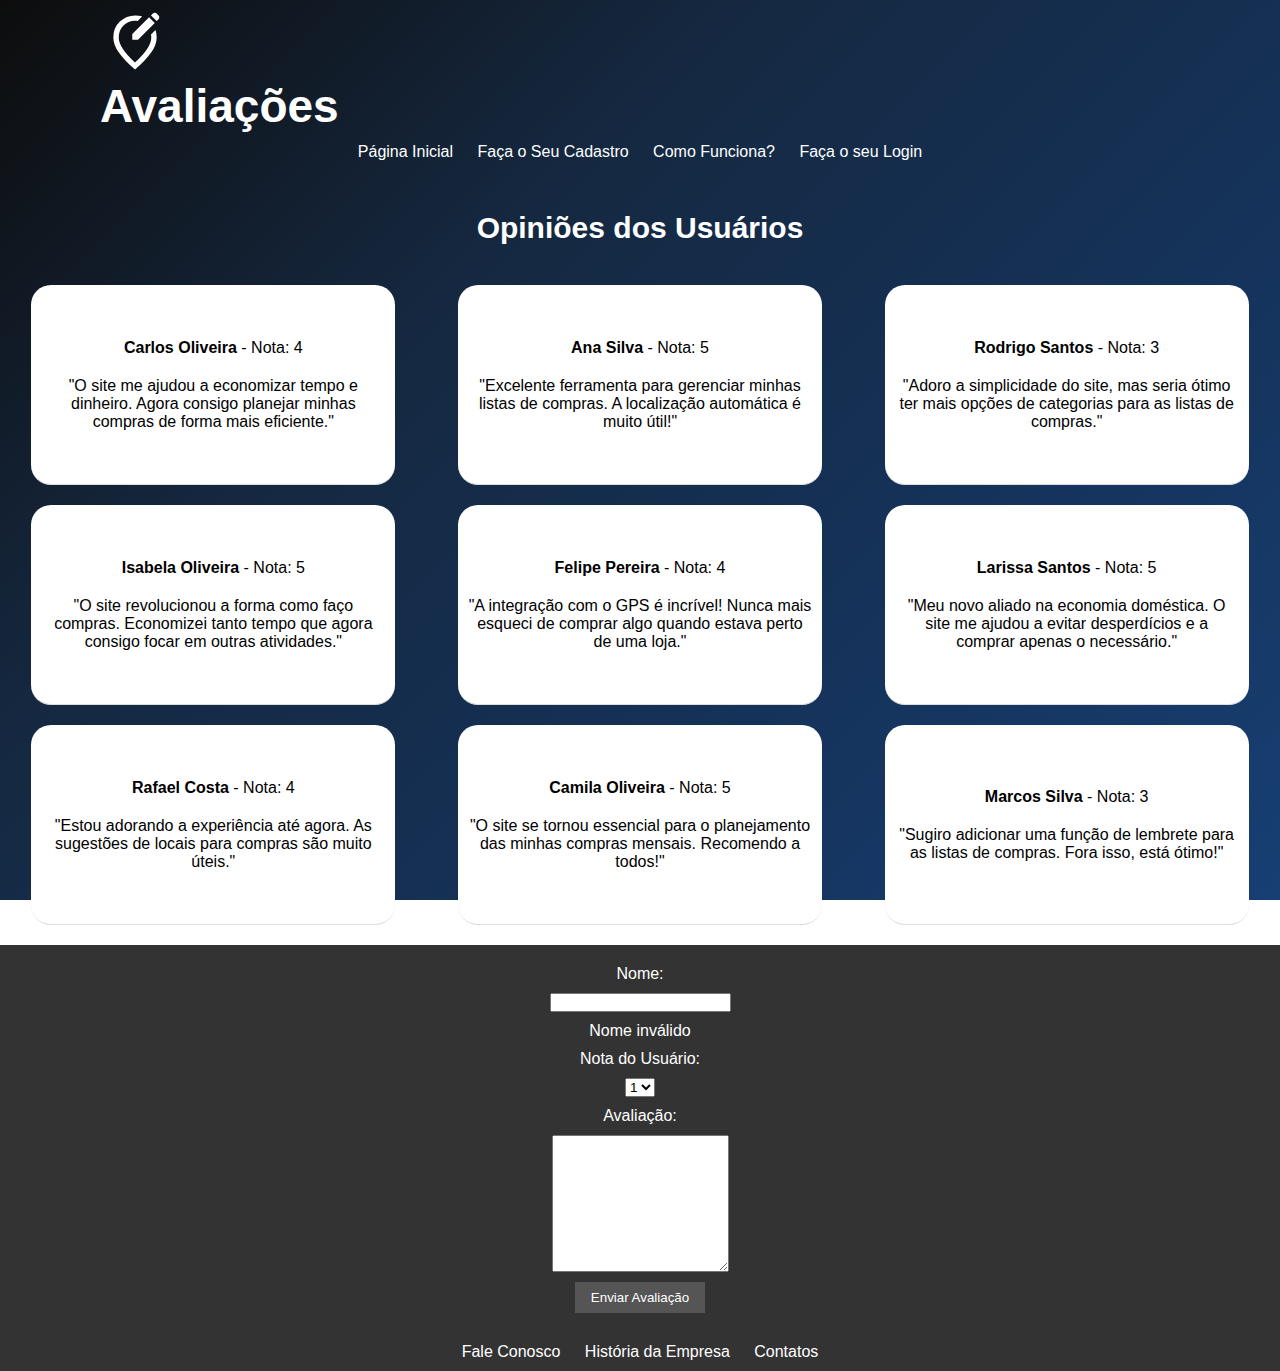
<file: avaliacoes.html>
<!DOCTYPE html>
<html lang="en">
<head>
    <meta charset="UTF-8">
    <meta name="viewport" content="width=device-width, initial-scale=1.0">
    <link rel="stylesheet" href="styleavaliacoes.css">
    <script src="./scriptavaliacoes.js" defer></script>
    <script src="./avaliacoes.js" defer></script>

    <title>Avaliações</title>

</head>

<body class="back">
    
    <header class="back">
        <img src="./assets/edit_location_alt_svg.svg" 
        alt="Logo do Site, um pin de localização com um lapis dentro">
        <h1>Avaliações</h1>
    </header>

    <nav class="back">
        <ul>
            <li>
                <a href="./guia.html">Página Inicial</a>
                <a href="./pagina2.html">Faça o Seu Cadastro</a>
                <a href="#">Como Funciona?</a>
                <a href="#">Faça o seu Login</a>
            </li>
        </ul>
    </nav>

    <h2 class="subtitulo">Opiniões dos Usuários</h2>

    <section class="comentarios">          
        <div class="comentario">
            <p><strong>Carlos Oliveira</strong> - Nota: 4</p>
            <p>"O site me ajudou a economizar tempo e dinheiro. Agora consigo planejar minhas compras de forma mais eficiente."</p>
        </div>
    
        <div class="comentario">
            <p><strong>Ana Silva</strong> - Nota: 5</p>
            <p>"Excelente ferramenta para gerenciar minhas listas de compras. A localização automática é muito útil!"</p>
        </div>
    
        <div class="comentario">
            <p><strong>Rodrigo Santos</strong> - Nota: 3</p>
            <p>"Adoro a simplicidade do site, mas seria ótimo ter mais opções de categorias para as listas de compras."</p>
        </div>
    
        <div class="comentario">
            <p><strong>Isabela Oliveira</strong> - Nota: 5</p>
            <p>"O site revolucionou a forma como faço compras. Economizei tanto tempo que agora consigo focar em outras atividades."</p>
        </div>
    
        <div class="comentario">
            <p><strong>Felipe Pereira</strong> - Nota: 4</p>
            <p>"A integração com o GPS é incrível! Nunca mais esqueci de comprar algo quando estava perto de uma loja."</p>
        </div>
    
        <div class="comentario">
            <p><strong>Larissa Santos</strong> - Nota: 5</p>
            <p>"Meu novo aliado na economia doméstica. O site me ajudou a evitar desperdícios e a comprar apenas o necessário."</p>
        </div>
    
        <div class="comentario">
            <p><strong>Rafael Costa</strong> - Nota: 4</p>
            <p>"Estou adorando a experiência até agora. As sugestões de locais para compras são muito úteis."</p>
        </div>
    
        <div class="comentario">
            <p><strong>Camila Oliveira</strong> - Nota: 5</p>
            <p>"O site se tornou essencial para o planejamento das minhas compras mensais. Recomendo a todos!"</p>
        </div>
    
        <div class="comentario">
            <p><strong>Marcos Silva</strong> - Nota: 3</p>
            <p>"Sugiro adicionar uma função de lembrete para as listas de compras. Fora isso, está ótimo!"</p>
        </div>
            
    </section>
  

    <form class="back" action="">
        <label for="nomeUsuario">Nome:</label>
        <input type="text" name="nomeUsuario" id="nomeUsuario" required>
        <p id="nomeError" class="nome-error">Nome inválido</p>
        
        <label for="estrelas">Nota do Usuário:</label>
        <select name="estrelas" id="estrelas" required>
        <option value="1">1</option>
        <option value="2">2</option>
        <option value="3">3</option>
        <option value="4">4</option>
        <option value="5">5</option>
        </select>
        <span id="valorEstrelas"></span> 

        <label for="avaliacao">Avaliação:</label>
        <textarea name="avaliacao" id="avaliacao" rows="9" required></textarea>
        
        <button type="submit">Enviar Avaliação</button>
    </form>

    <footer class="back">
        <a href="#">Fale Conosco</a>
        <a href="#">História da Empresa</a>
        <a href="#">Contatos</a>
    </footer>

</body>
</html>
</file>
<file: styleavaliacoes.css>
@import url('https://fonts.googleapis.com/css2?family=Hind+Siliguri&family=Maven+Pro&family=Roboto&display=swap');

/*Resetamos as configurações  iniciais dos novegadores*/
* {
    margin: 0;
    padding: 0;
    box-sizing: border-box;
  }

.back {
/*border: 3px solid green;*/
    background-image: linear-gradient(-45deg, #173F73, #153259, #152840, #0D0D0D);
    background-attachment: fixed;
}

header {
    /*border: 3px solid pink;*/
     margin-top: 10px;
     margin-left: 100px;
     margin-right: 100px;
    }

h1 {
        font-size: 46px;
        color: #ffffff;
      }

nav {
    background-color: #333;
    color: white;
    padding: 10px;
    text-align: center;
}

nav ul li {
    list-style: none;
}

form {
    background-color: #333;
    color: white;
    padding: 10px;
    text-align: center;
}


form label,
form input,
form textarea,
form button {
    display: block;
    margin: 10px auto; 
}


form button {
    background-color: #555;
    color: white;
    padding: 8px 16px;
    border: none;
    cursor: pointer;
}


form button:hover {
    background-color: #777;
}


footer {
    background-color: #333;
    color: white;
    padding: 10px;
    text-align: center;
}

body {
    font-family: Arial, sans-serif;
    margin: 0;
    padding: 0;
    background-size: cover; 
    background-position: center; 
    background-repeat: no-repeat; 
    background-color: rgba(255, 255, 255, 0.3);
}


nav a, footer a {
    color: white;
    text-decoration: none;
    margin: 0 10px;
}



h2{
    color: white;
    padding: 40px;

    font-size: 30px;
    text-align: center;
}

section {
    display: flex;
    flex-wrap: wrap;  /* Adicione esta linha para quebrar as caixas para a próxima linha */
    justify-content: space-between; /* Opcional: Distribui as caixas uniformemente na linha */
}

div {
    max-width: 600px;
    margin: auto;
    padding: 10px;
    background-color: white;
    border-radius: 20px;
    height: 200px;
    width: 300px;

}

.comentario {
    flex: 0 0 calc(30% - 20px); /* Define a largura máxima para 30%, com uma margem à direita de 20px */
    margin-bottom: 20px;
    padding: 10px; /* Adiciona padding ao invés de padding-bottom */
    border-bottom: 1px solid #ddd;
    box-sizing: border-box; /* Garante que a largura e a altura incluam a borda e o preenchimento */

    display: flex; /* Adiciona display flex para centralizar o conteúdo */
    flex-direction: column; /* Alinha o conteúdo verticalmente */
    justify-content: center; /* Centraliza verticalmente o conteúdo */
    text-align: center; /* Centraliza horizontalmente o texto */
}

.comentario p {
    margin: 10px 0; /* Adiciona um pouco de espaço entre os parágrafos */
} 

.required-popup::after {
  content: "*Campo obrigatório";
  color: #ffffff;
  font-size: 0.65rem;
  padding: 0.2rem 0.3rem;
  width: 100px;
  background-color: #202020;
  border-radius: 20px;
  margin-left: 50%;
  display: flex;
  flex-direction: column;
}

form input:focus {
  background-color: #8fa6a1;
}

textarea input:focus {
  background-color: #8fa6a1;
}
</file>
